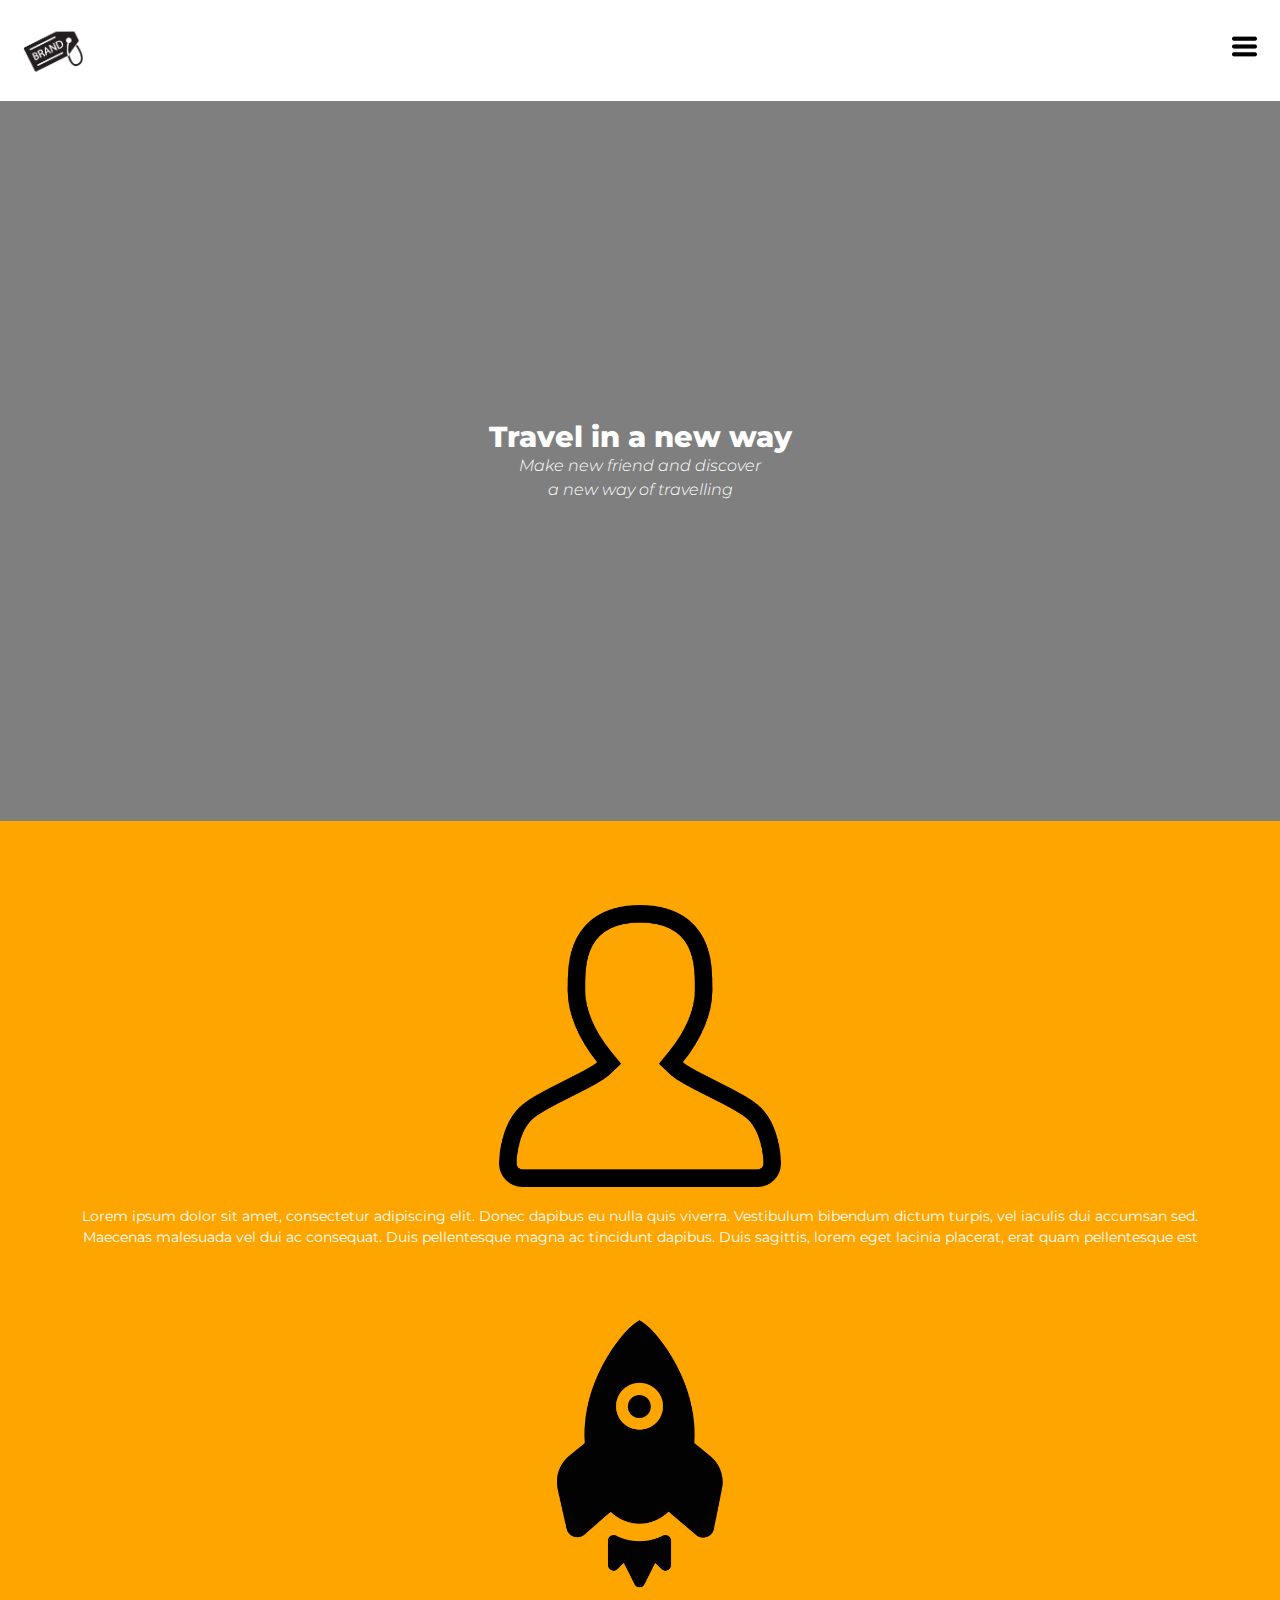
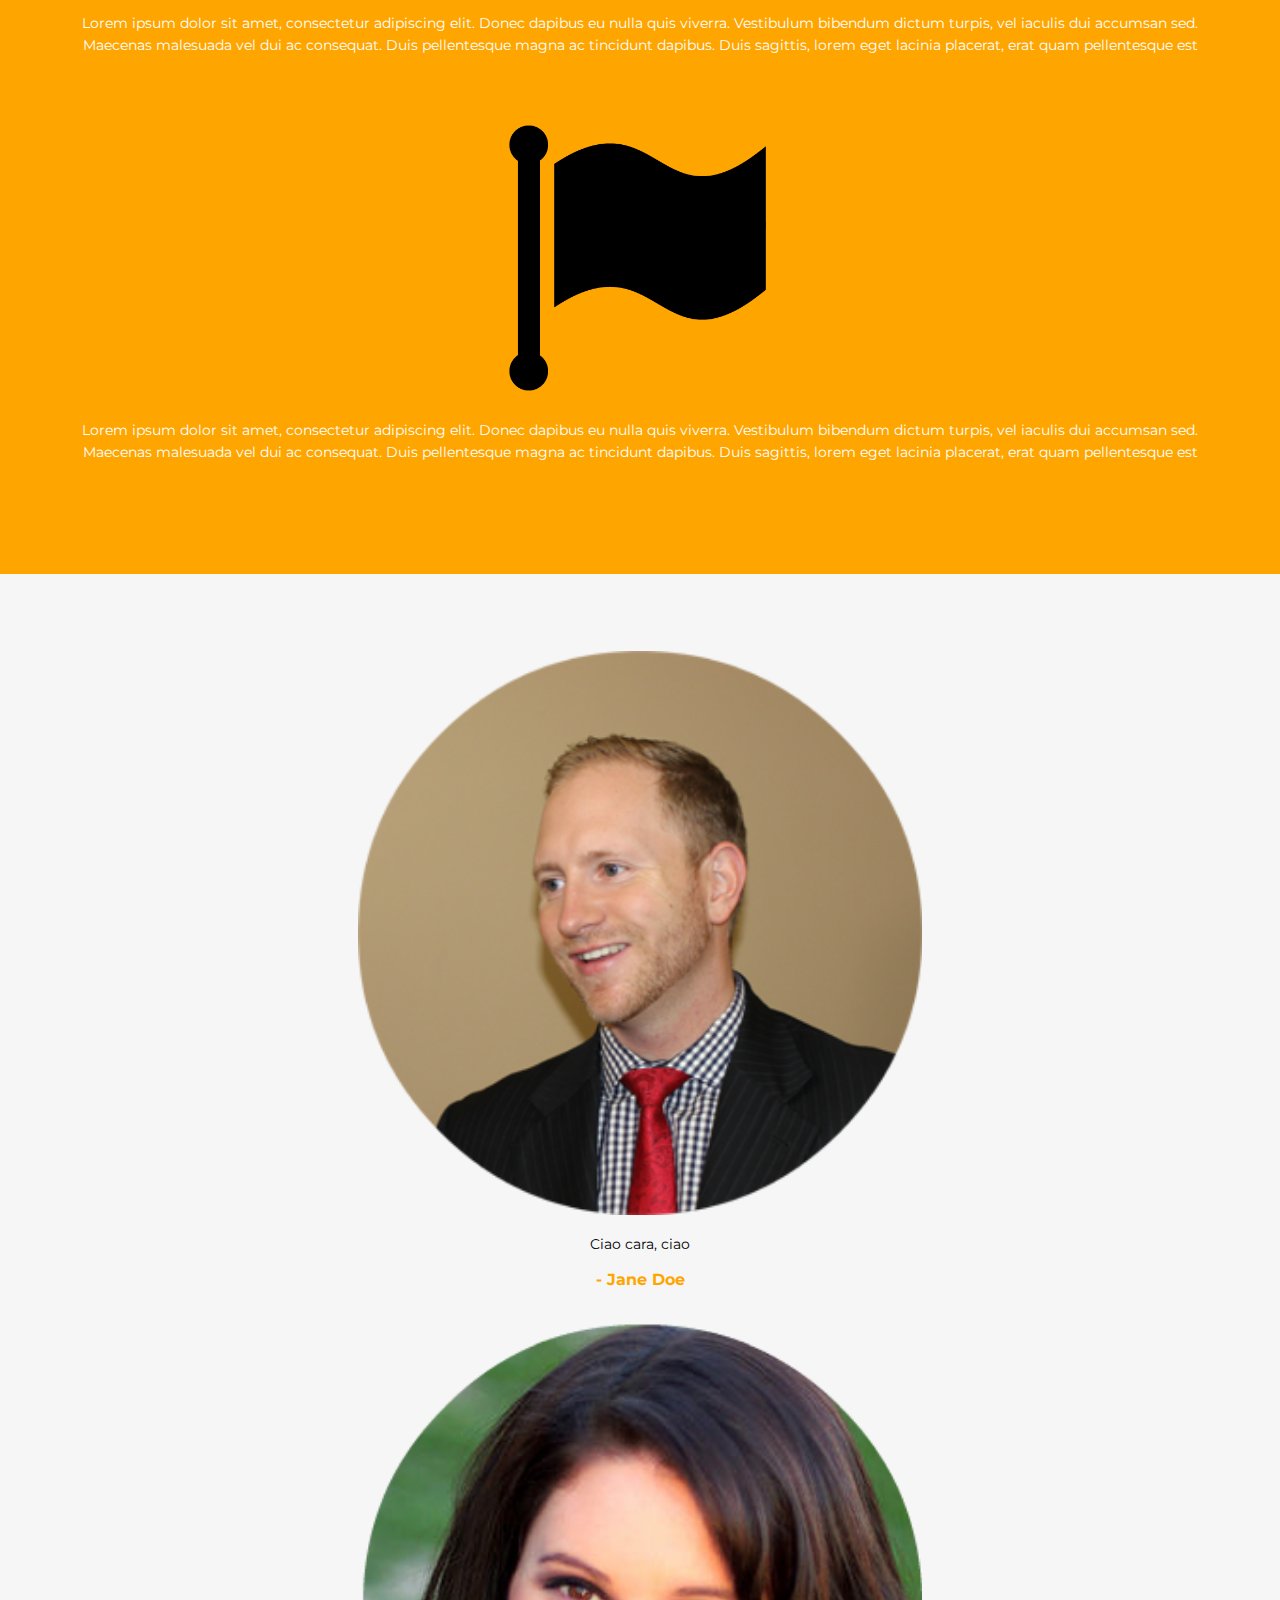
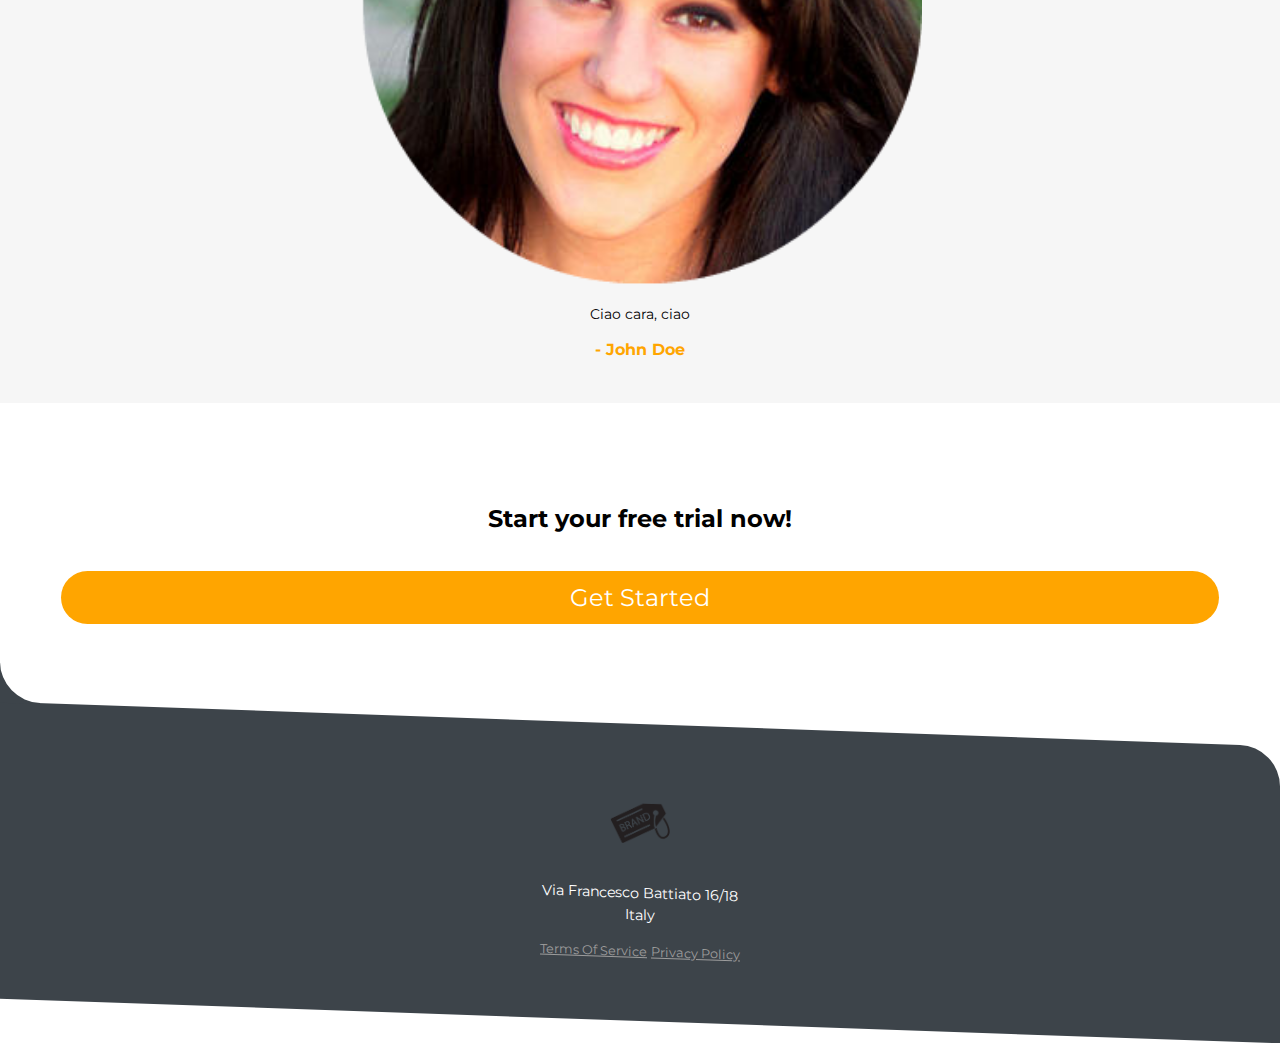
<file: assets/HTML Prova.htm>
<!DOCTYPE html>
<!-- saved from url=(0055)file:///Users/macx/Downloads/Webpage%20test/index.html# -->
<html lang="it" dir="ltr"><head><meta http-equiv="Content-Type" content="text/html; charset=UTF-8">
    
    <title>HTML Prova</title>
    <link rel="stylesheet" href="./HTML Prova_files/main.css">
  </head>
  <body>
    <div class="container">
      <header>
      <a href="file:///Users/macx/Downloads/Webpage%20test/index.html">
        <img src="./HTML Prova_files/1878616533.png" alt="logo" class="logo">
      </a>

      <nav>
          <a href="file:///Users/macx/Downloads/Webpage%20test/index.html#" class="hide-desktop">
            <img src="./HTML Prova_files/ham.png" alt="toggle menu" class="menu2">
          </a>

          <ul class="menu hide-mobile">
            <li><a href="file:///Users/macx/Downloads/Webpage%20test/index.html#" class="menu-text">Home</a></li>
            <li><a href="file:///Users/macx/Downloads/Webpage%20test/index.html#" class="menu-text">About Us</a></li>
            <li><a href="file:///Users/macx/Downloads/Webpage%20test/index.html#" class="menu-text">Services</a></li>
            <li><a href="file:///Users/macx/Downloads/Webpage%20test/index.html#" class="menu-text">Contacts</a></li>
          </ul>
      </nav>
    </header>

    
    </div>

    <section class="slider">
        <div class="head">
          <h1>Travel in a new way</h1>
          <p class="sub-head">Make new friend and discover <br>a new way of travelling</p>
          <!--  <img src="assets/scroll-down.svg" alt="scroll down" class="scroll hidden "> -->
        </div>
      </section>

    <div class="orange-container">
        <div class="container">
          <ul>
            <li>
              <img src="./HTML Prova_files/97895.png" alt="icon1" class="icon">
              <p>Lorem ipsum dolor sit amet, consectetur adipiscing elit. Donec dapibus eu nulla quis viverra. Vestibulum bibendum dictum turpis, vel iaculis dui accumsan sed. Maecenas malesuada vel dui ac consequat. Duis pellentesque magna ac tincidunt dapibus. Duis sagittis, lorem eget lacinia placerat, erat quam pellentesque est</p>
            </li>
            <li>
              <img src="./HTML Prova_files/rocket.png" alt="icon2" class="icon">
              <p>Lorem ipsum dolor sit amet, consectetur adipiscing elit. Donec dapibus eu nulla quis viverra. Vestibulum bibendum dictum turpis, vel iaculis dui accumsan sed. Maecenas malesuada vel dui ac consequat. Duis pellentesque magna ac tincidunt dapibus. Duis sagittis, lorem eget lacinia placerat, erat quam pellentesque est</p>
            </li>
            <li>
              <img src="./HTML Prova_files/flag.png" alt="icon3" class="icon">
              <p>Lorem ipsum dolor sit amet, consectetur adipiscing elit. Donec dapibus eu nulla quis viverra. Vestibulum bibendum dictum turpis, vel iaculis dui accumsan sed. Maecenas malesuada vel dui ac consequat. Duis pellentesque magna ac tincidunt dapibus. Duis sagittis, lorem eget lacinia placerat, erat quam pellentesque est</p>
            </li>
          </ul>
        </div>
    </div>

    <div class="gray-container">
      <div class="container">
        <ul>
          <li>
            <figure>
                <img src="./HTML Prova_files/user1.png" alt="User testimonail picture">
                <blockquote>Ciao cara, ciao</blockquote>
                <figcaption> - Jane Doe</figcaption>
            </figure>
          </li>
          <li>
              <figure>
                  <img src="./HTML Prova_files/user2.png" alt="User testimonail picture">
                  <blockquote>Ciao cara, ciao</blockquote>
                  <figcaption> - John Doe</figcaption>
              </figure>
            </li>
        </ul>
      </div>
    </div>

    <div class="container">
      <h2>Start your free trial now!</h2>
      <a href="file:///Users/macx/Downloads/Webpage%20test/index.html#" class="cta">Get Started</a>
    </div>

    <footer>
      <div class="footer-container">
        <div class="container">
          <a href="file:///Users/macx/Downloads/Webpage%20test/index.html#">
              <img src="./HTML Prova_files/1878616533.png" alt="logo" class="logo">
            </a>
          <p class="address">Via Francesco Battiato 16/18<br>Italy</p>
            <ul class="footer-links">
              <li><a href="file:///Users/macx/Downloads/Webpage%20test/index.html#">Terms Of Service</a></li>
              <li><a href="file:///Users/macx/Downloads/Webpage%20test/index.html#">Privacy Policy</a></li>
            </ul>
        </div>
      </div>
    </footer>

  

</body></html>
</file>
<file: assets/HTML Prova_files/main.css>
@import url('https://fonts.googleapis.com/css?family=Montserrat:300,300i,400,700,800&display=swap');

body {
  font-family: 'Montserrat', sans-serif;
  margin: 0;
}

p, blockquote {
  font-size: .9em;
  line-height: 1.5em;
}

ul {
  list-style-type: none;
  margin: 0;
  padding: 0;
}


.container {
  text-align: center;
  padding: .8em;
}

.logo {
  width: 60px;
  padding: 10px;
}

header {
  display: flex;
  justify-content: space-between;
  height: 75px;
}

.menu2 {
  width: 25px;
  margin-top: 60%;
  padding-right: 10px;
}

.menu {
  display: flex;
  padding: 25px 80px;
}

.hide-mobile {
  display: none;
}

.menu li {
  margin-left: 50px;
}

.menu-text {
  font-weight: bold;
  text-decoration: none;
  font-size: .8em;
  color: #000;
  transition: all .2s ease-in-out;
}

.menu-text:hover {
  color: #ffa500;
  font-size: .9em;
}

h1 {
  font-size: 1.8em;
  font-weight: 800;
}

.slider {
  background-image: url('https://images.unsplash.com/photo-1444210971048-6130cf0c46cf?ixlib=rb-1.2.1&ixid=eyJhcHBfaWQiOjEyMDd9&auto=format&fit=crop&w=1052&q=80');
  color: white;
  background-repeat: no-repeat;
  background-size: cover;

  text-align: center;
  top:50%;
  left:50%;
  width: 100%;
  max-width: 100%;
  height: 80vh;
  display: table;
  margin: 0;
  z-index: -10;
}

.head {
  background-color: rgba(0, 0, 0, 0.5);
  top: 0;
  bottom:0;
  height: 100%;
  width: 100%;
  z-index: -5;
  display: table-cell;
  vertical-align: middle;
}

.head h1 {
  margin:0;
}

.head p {
  font-size: 1em;
  margin: 0;
  font-weight: 300;
  font-style: italic;
}

.orange-container {
  width: 100%;
  background: #ffa500;
  color: #fff;
  padding: 2em 0 2em;
}

.orange-container ul {
  padding: 2.5em;
}

.orange-container li {
  margin-bottom: 4em;
}

.icon {
  width: 24%;
}

.gray-container {
  background: #f6f6f6;
  padding: 4em 0 2em;
  margin-top: -3%;
}

.gray-container ul li img {
  width: 45%;
}

.gray-container ul li:first-child {
  margin-bottom: 2em;
}

figure {
  margin: 0;
  padding: 0;
}

figcaption {
  font-weight: bold;
  color: #ffa500;
}

h2 {
  margin-top: 7%;
}

.cta {
  background: #ffa500;
  width: calc(100% - 5em);
  display: block;
  color: #fff;
  border-radius: 40px;
  padding: .5em;
  text-decoration: none;
  font-size: 1.5em;
  margin: 3% auto 7%;
  position: relative;
  z-index: 4;
}

.footer-container {
  width: 100%;
  background: #3D444A;
  color: #fff;
  padding: 3em 0;
  border-top-right-radius: 40px;
  transform: skewY(2deg);
}

.footer-container . .container {
  transform: skewY(-2deg);
}

.footer-container:before {
  content: "";
  width: 40px;
  height: 40px;
  background-color: #3D444A;
  position: absolute;
  top: -39px;
  left: 0;
  z-index: -2;
}

.footer-container::after {
  content: "";
  width: 80px;
  height: 80px;
  background-color: #fff;
  position: absolute;
  z-index: -1;
  top: -80px;
  left: 0;
  border-radius: 50%;
}

ul.footer-links {
  margin: 0 auto;
}

ul.footer-links li {
  display: inline-block;
}

ul.footer-links li a {
  color: #9d9d9d;
  font-size: .8em;
}
</file>
